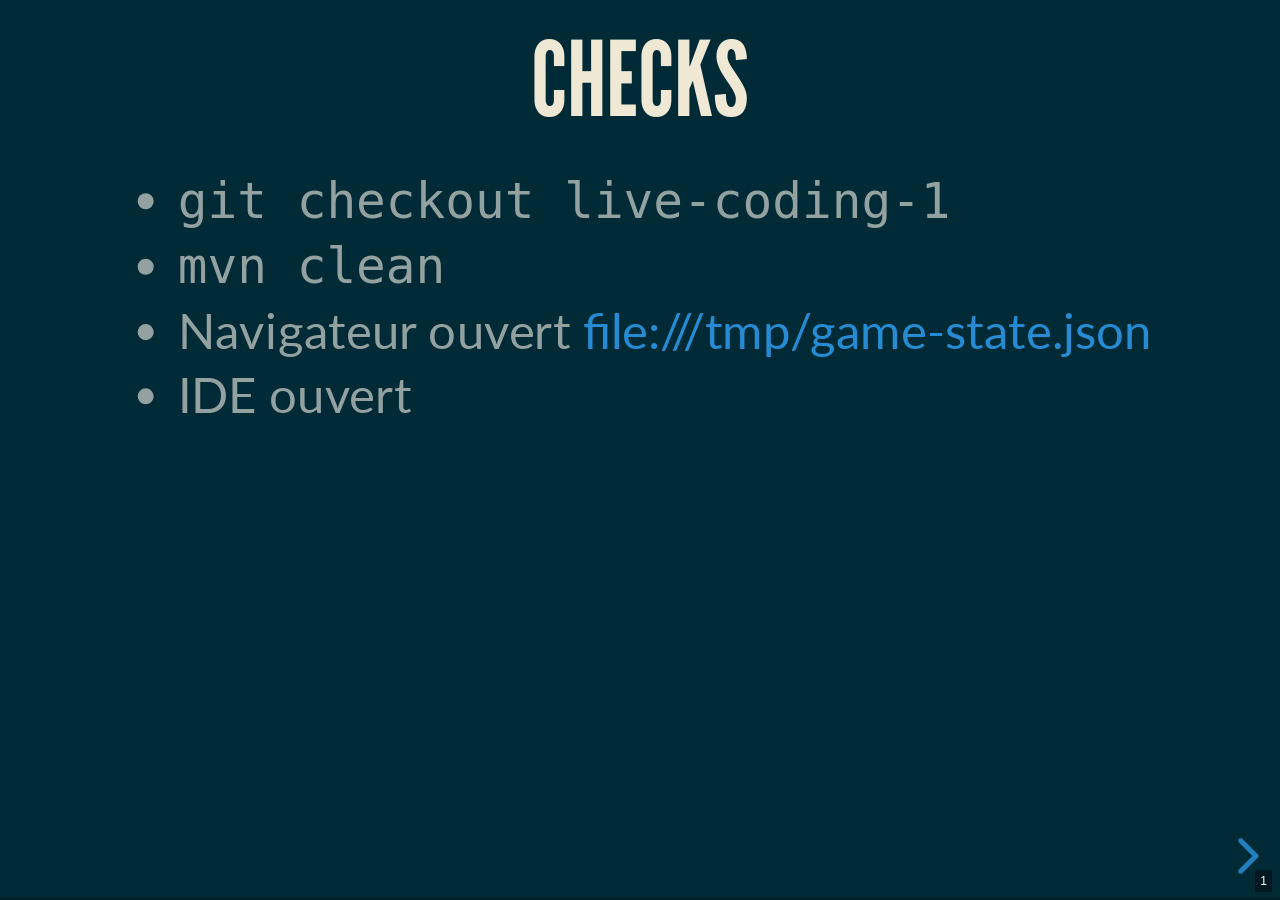
<file: index.html>
<!doctype html>
<html lang="en">

	<head>
		<meta charset="utf-8">

		<title>Event sourcing / CQRS : live coding</title>

		<meta name="description" content="Support aux speakers pour la présentation">

		<meta name="apple-mobile-web-app-capable" content="yes">
		<meta name="apple-mobile-web-app-status-bar-style" content="black-translucent">

		<meta name="viewport" content="width=device-width, initial-scale=1.0">

		<link rel="stylesheet" href="dist/reset.css">
		<link rel="stylesheet" href="dist/reveal.css">
		<link rel="stylesheet" href="dist/theme/moon.css" id="theme">
		<link rel="stylesheet" href="assets/live-coding.css">

		<style>
			.action > img {
				height: 60pt;
			}
		</style>

		<!-- Theme used for syntax highlighting of code -->
		<link rel="stylesheet" href="plugin/highlight/monokai.css">
	</head>

	<body>

		<div class="reveal">

			<!-- Any section element inside of this container is displayed as a slide -->
			<div class="slides">
				<section>
					<h2>Checks</h2>
					<ul>
						<li><code>git checkout live-coding-1</code></li>
						<li><code>mvn clean</code></li>
						<li>Navigateur ouvert <a href="file:///tmp/game-state.json">file:///tmp/game-state.json</a></li>
						<li>IDE ouvert</li>
					</ul>
				</section>
				<section data-background="assets/sebastian.jpg" data-background-repeat="no-repeat" data-background-size="48pt" data-background-position="top left">
					<h2>Bienvenue</h2>
					<ul>
						<li>Démarche : présentation des concepts event sourcing / CQRS par du code</li>
						<li>Attention : c'est un live coding</li>
					</ul>
				</section>
				<section data-background="assets/sebastian.jpg" data-background-repeat="no-repeat" data-background-size="48pt" data-background-position="top left">
					<h2>Présentation</h2>
					<ul>
						<li>Nom</li>
						<li>Job</li>
						<li>Société</li>
					</ul>
				</section>
				<section data-background="assets/eric.png" data-background-repeat="no-repeat" data-background-size="48pt" data-background-position="top left">
					<h2>Plan</h2>
					<h3>1. Event sourcing</h3>
					<ol>
						<li>Comment on va voir émerger <em>naturellement</em> les événements du système</li>
						<li>Comment on va découvrir les fonctionnalités utiles d'un <em>event store</em></li>
					</ol>
				</section>
				<section data-background="assets/eric.png" data-background-repeat="no-repeat" data-background-size="48pt" data-background-position="top left">
					<h2>Plan</h2>
					<h3>2. CQRS</h3>
					<ol>
						<li>Pourquoi découper son système en commandes et en queries</li>
						<li>Comment découper son système et commandes et en queries</li>
						<li>Pourquoi CQRS s'adapte extrèmement bien à l'event sourcing</li>
					</ol>
				</section>
				<section data-background="assets/eric.png" data-background-repeat="no-repeat" data-background-size="48pt" data-background-position="top left">
					<h2>Plan</h2>
					<h3>3. Stratégies de rejeu</h3>
					<ol>
						<li>Comment l'event sourcing vous permet de rejouer le passé</li>
						<li>Quels sont les intérêts de pouvoir rejouer les événements immuables du passé</li>
					</ol>
				</section>
				<section data-background="assets/sebastian.jpg" data-background-repeat="no-repeat" data-background-size="48pt" data-background-position="top left">
					<h2>Préambule</h2>
					<h3>Notre cas d'étude</h3>
					<ul>
						<li>Connaissez-vous les katas de refactoring ?</li>
						<li>Trivia : du code <em>dégeu</em> <span class="action">montrer <code>Game</code></span></li>
					</ul>
				</section>
				<section data-background="assets/sebastian.jpg" data-background-repeat="no-repeat" data-background-size="48pt" data-background-position="top left">
					<h2>Préambule</h2>
					<h3>Notre cas d'étude</h3>
					<ul>
						<li>Principe du jeu :
							<ol>
								<li>des joueurs</li>
								<li>des questions dans des catégories</li>
								<li>un plateau</li>
								<li>un dé</li>
								<li>un maître du jeu</li>
								<li>une prison</li>
							</ol>
						</li>
						<li>Cinématique <span class="action">montrer <code>GameRunner</code></span></li>
					</ul>
				</section>
				<section data-background="assets/sebastian.jpg" data-background-repeat="no-repeat" data-background-size="48pt" data-background-position="top left">
					<h2>Préambule</h2>
					<h3>Notre cas d'étude</h3>
					<p>On va commencer le kata ensemble en écrivant des tests</p>
					<p>C'est là normalement que vous vous demandez si vous vous ne vous êtes pas trompés de salle</p>
					<p>On vous confirme : c'est bien un live coding sur Event sourcing / CQRS</p>
					<p>Un peu de patience : vous allez comprendre</p>
				</section>
				<section data-background="assets/eric.png" data-background-repeat="no-repeat" data-background-size="48pt" data-background-position="top left">
					<h2>1 - ES - events</h2>
					<p class="action">Aller dans <code>GameTest</code></p>
					<p class="action">Tester la fonctionalité d'ajout d'un joueur : <code>should_add_one_player()</code></p>
				</section>
				<section data-background="assets/eric.png" data-background-repeat="no-repeat" data-background-size="48pt" data-background-position="top left">
					<h2>1 - ES - events</h2>
					<pre><code data-trim>
assertThat(result).isTrue()
assertThat(game.howManyPlayers()).isEqualTo(1)
					</code></pre>
					<p>Pas suffisant pour être sûr que le nom du joueur est bien pris en compte</p>
					<p class="action">Lancer le test</p>
				</section>
				<section data-background="assets/eric.png" data-background-repeat="no-repeat" data-background-size="48pt" data-background-position="top left">
					<h2>1 - ES - events</h2>
					<p>Oh regarde : il y a des sorties dans la console</p>
					<p>Ça serait pas des événements par hasard ?</p>
					<p class="action">Montrer l'image 1 <img src="images/1.png" alt="Game write logs"/></p>
					<pre><code data-trim>
assertThat(eventStore.events()).containsExactly(
    new PlayerWasAdded("eric"),
    new PlayersCount(1));
					</code></pre>
					<p class="action">Implémenter <code>PlayerWasAdded</code> et <code>PlayersCount</code> qui doivent implémenter <code>Events</code> et dans le package <code>event</code></p>
				</section>
				<section data-background="assets/eric.png" data-background-repeat="no-repeat" data-background-size="48pt" data-background-position="top left">
					<h2>1 - ES - events</h2>
					<p>Ajout de <code>@Rule EventStore</code></p>
					<p>Fonction <code>String -> Event</code> qui retourne :</p>
					<p><code>return new UnknownEvent(line);</code></p>
					<p class="fail">Ça fail</p>
				</section>
				<section data-background="assets/eric.png" data-background-repeat="no-repeat" data-background-size="48pt" data-background-position="top left">
					<h2>1 - ES - events</h2>
					<p>Implémenter la lambda</p>
                    <pre><code data-trim>
line -> {
    Matcher matcher;
    PlayerWasAdded[TAB]
    PlayersCount[TAB]
    return new UnknownEvent(line);
}
					</code></pre>
					<p class="success">Ça passe</p>
				</section>
				<section data-background="assets/eric.png" data-background-repeat="no-repeat" data-background-size="48pt" data-background-position="top left">
					<h2>1 - ES</h2>
					<p class="action">Montrer l'image 2 <img src="images/2.png" alt="GameTest uses event EventStore to assert Game behavior"/></p>
					<p><strong>Résumé</strong> : on a interprété les sorties de la console comme des événements expoitables dans un event store.</p>
					<p><strong>Transition</strong> : nous allons découvrir quelques fonctionnalités d'un event store à partir des tests.</p>
				</section>
				<section data-background="assets/sebastian.jpg" data-background-repeat="no-repeat" data-background-size="48pt" data-background-position="top left">
					<h2>1 - ES - start</h2>
					<p class="action">Dupliquer le test précédent en <code>should_add_two_players</code></p>
					<p class="action">Ajouter <code>game.add("Pierre-Jean")</code></p>
					<p class="action">Ajouter les assertions seulement sur</p>
					<ul>
						<li><code>seb</code></li>
						<li><em>count</em> à 2</li>
					</ul>
					<p class="fail">ça fail</p>
				</section>
				<section data-background="assets/sebastian.jpg" data-background-repeat="no-repeat" data-background-size="48pt" data-background-position="top left">
					<h2>1 - ES - start</h2>
					<p><code>EventStore</code> doit enregistrer les événements quand <strong>je</strong> le décide</p>
					<p class="action">Ajouter <code>eventStore.start()</code></p>
					<p class="success">Ça passe</p>
					<p class="action">Aller voir l'implem</p>
				</section>
				<section data-background="assets/eric.png" data-background-repeat="no-repeat" data-background-size="48pt" data-background-position="top left">
					<h2>1 - ES - filtre</h2>
					<p>On ne voudrait parfois ne s'intéresser qu'à un seul type d'event</p>
					<p class="action">Dupliquer le test précédent en <code>should_add_players_with_same_name</code></p>
					<p class="action">Ajouter deux fois <code>"Pierre-Jean"</code></p>
					<p class="action">Asserter seulement <code>PlayerWasAdded</code></p>
					<p>C'est plus lisible pour le test</p>
					<p class="fail">ça fail</p>
				</section>
				<section data-background="assets/eric.png" data-background-repeat="no-repeat" data-background-size="48pt" data-background-position="top left">
					<h2>1 - ES - filtre</h2>
					<p><code>eventStore.events(PlayerWasAdded.class)</code></p>
					<p class="success">Ça passe</p>
					<p>Aller voir l'implem</p>
				</section>
				<section data-background="assets/sebastian.jpg" data-background-repeat="no-repeat" data-background-size="48pt" data-background-position="top left">
					<h2>1 - ES - proc</h2>
					<p>Oh là là c'est embêtant toutes ces sorties dans la console</p>
					<p>Comment on clean un peu tout ça ?</p>
					<p>Ajouter <code>eventStore.debug()</code> au début du test</p>
					<p style="color: red">Ça compile pas</p>
				</section>
				<section data-background="assets/sebastian.jpg" data-background-repeat="no-repeat" data-background-size="48pt" data-background-position="top left">
					<h2>1 - ES - proc</h2>
					<p>Créer la méthode dans <code>EventStore</code></p>
					<p>Expliquer les processeurs</p>
					<p>Bouger l'initialisation des 2 processeurs existants dans <code>debug()</code></p>
					<pre><code>
preProcessors.add(line -> console.format("%20s -> ", line));
postProcessors.add(console::println);
					</code></pre>
					<p style="color: green">Ça compile et on ne voit que les logs qui nous intéressent</p>
				</section>
				<section data-background="assets/sebastian.jpg" data-background-repeat="no-repeat" data-background-size="48pt" data-background-position="top left">
					<h2>1 &rarr; 2</h2>
					<p>Il y a plein d'autres fonctionnalités dans un <code>EventStore</code></p>
					<p>On va s'arrêter là</p>
					<p><strong>Résumé</strong> : c'est quoi l'EventStore ?</p>
					<p>C'est la base de l'event sourcing</p>
					<p>Un système de persistance d'événements immuables et chronologiques</p>
				</section>
				<section data-background="assets/eric.png" data-background-repeat="no-repeat" data-background-size="48pt" data-background-position="top left">
					<h2>1 &rarr; 2</h2>
					<p>On vous avait promis CQRS</p>
					<p>Découvrons les concepts par du code</p>
					<p class="action"><code>git checkout live-coding-2</code></p>
					<p class="action"><code>IntelliJ : rebuild project</code></p>
				</section>
				<section data-background="assets/eric.png" data-background-repeat="no-repeat" data-background-size="48pt" data-background-position="top left">
					<h2>2 - CQRS - Segreg.</h2>
					<blockquote>&ldquo;Command Query Responsability Segregation&rdquo;</blockquote>
					<p>On va grave ségreger</p>
					<p>Créer les interfaces <code>Commands</code> et <code>Queries</code></p>
					<p><code>Game</code> les implémente</p>
					<p>Parcourir les méthodes (noms et implem)</p>
					<p>Choisir dans quelle interface ça matche</p>
				</section>
				<section data-background="assets/eric.png" data-background-repeat="no-repeat" data-background-size="48pt" data-background-position="top left">
					<h2>2 - CQRS - Segreg.</h2>
					<p>On doit arriver à ça</p>
					<pre><code>
Commands
 boolean add(String)
 void roll(int)
 boolean wasCorrectlyAnswered()
 boolean wrongAnswer()
Queries
 boolean isPlayable()
 int howManyPlayers()
					</code></pre>
					<p class="action">Montrer l'image 3 <img src="images/3.png" alt="Game as a CQRS implementation"/></p>
				</section>
				<section data-background="assets/sebastian.jpg" data-background-repeat="no-repeat" data-background-size="48pt" data-background-position="top left">
					<h2>2 - CQRS - Segreg.</h2>
					<h3>Commands</h3>
					<p>Transition: on a vu le découpage fonctionnel, voyons le découpage technique</p>
					<p class="action">Aller dans l'interface <code>Commands</code></p>
					<p>Sur les commandes, on peut juste remarquer qu'elles ne sont pas toutes <code>void</code></p>
					<p>Généralement on préfère faire du <em>fire and forget</em> et être asynchrone sur les commandes</p>
					<p>Prendre l'exemple de <code>add</code> qui retourne toujours <code>true</code> !</p>
				</section>
				<section data-background="assets/sebastian.jpg" data-background-repeat="no-repeat" data-background-size="48pt" data-background-position="top left">
					<h2>2 - CQRS - Segreg.</h2>
					<h3>Queries</h3>
					<p class="action">Aller dans l'interface <code>Queries</code></p>
					<p class="action">Montrer les usages de <code>isPlayable()</code></p>
					<p>Utilisé que dans les tests : c'est du code mort</p>
					<p class="action">Supprimer <code>isPlayable</code> et ses usages</p>
				</section>
				<section data-background="assets/sebastian.jpg" data-background-repeat="no-repeat" data-background-size="48pt" data-background-position="top left">
					<h2>2 - CQRS - Segreg.</h2>
					<h3>Queries</h3>
					<p class="action">Revenir sur l'interface <code>Queries</code></p>
					<p class="action">Montrer les usages de <code>howManyPlayers()</code></p>
					<p>C'est une méthode privée</p>
					<p class="action">Supprimer <code>howManyPlayers()</code></p>
				</section>
				<section data-background="assets/sebastian.jpg" data-background-repeat="no-repeat" data-background-size="48pt" data-background-position="top left">
					<h2>2 - CQRS - Segreg.</h2>
					<h3>Queries</h3>
					<p class="action">Revenir sur l'interface <code>Queries</code></p>
					<p>Il n'y a pas de <em>queries</em> dans <code>Game</code></p>
					<p>C'est une implémentation du circuit d'écriture du système</p>
					<p class="action">Montrer l'image 4 <img src="images/4.png" alt="Game doesn't implements any queries"/></p>
				</section>
				<section data-background="assets/eric.png" data-background-repeat="no-repeat" data-background-size="48pt" data-background-position="top left">
					<h2>2 - CQRS - Segreg.</h2>
					<h3>Queries</h3>
					<p>Nouveau scénario : notre jeu a du succès. Beaucoup de succès.</p>
					<p>Notre PO nous demande d'implémenter un service web qui permet de récupérer à tout moment l'état du jeu</p>
					<p>Nous allons développer un composant dédié : <code>GameState</code></p>
					<p class="action">Afficher <code>GameState</code></p>
				</section>
				<section data-background="assets/eric.png" data-background-repeat="no-repeat" data-background-size="48pt" data-background-position="top left">
					<h2>2 - CQRS - Segreg.</h2>
					<h3>Queries</h3>
					<p>Il faut réparer <code>GameState</code></p>
					<p class="action">Exécuter <code>GameStateTest</code></p>
					<p class="fail">Ça fail</p>
				</section>
				<section data-background="assets/eric.png" data-background-repeat="no-repeat" data-background-size="48pt" data-background-position="top left">
					<h2>2 - CQRS - Segreg.</h2>
					<h3>Queries</h3>
					<p class="action">Réparer <code>should_add_player</code></p>
					<p>Laisser <code>should_write_json_file</code> et <code>should_write_json_file_at_startup</code> pour la fin</p>
				</section>
				<section data-background="assets/sebastian.jpg" data-background-repeat="no-repeat" data-background-size="48pt" data-background-position="top left">
					<h2>2 - CQRS - Segreg.</h2>
					<h3>Queries</h3>
					<p>À chaque modification de l'état, nous allons écrire sur le disque</p>
					<p class="action">Montrer l'image 5 <img src="images/5.png" alt="GameState uses events to write file to disk"/></p>
				</section>
				<section data-background="assets/sebastian.jpg" data-background-repeat="no-repeat" data-background-size="48pt" data-background-position="top left">
					<h2>2 - CQRS - Segreg.</h2>
					<h3>Queries</h3>
					<p class="action">Créer la méthode <code>write()</code>, copier-coller le code de création de l'<code>ObjectMapper</code> et ajouter</p>
					<pre><code>
try {
    File file = Paths.get("/tmp", "game-state.json").toFile();
    mapper.writeValue(file, this);
} catch (IOException e) {
    throw new UncheckedIOException(e);
}
					</code></pre>
					<p class="action">Appeler <code>write()</code> dans le constructeur et à chaque événement qui modifie un état</p>
					<p class="success">Ça passe</p>
				</section>
				<section data-background="assets/eric.png" data-background-repeat="no-repeat" data-background-size="48pt" data-background-position="top left">
					<h2>2 - CQRS - Segreg.</h2>
					<h3>Démo</h3>
					<p class="action">Montrer la méthode <code>main()</code></p>
					<p class="action">Exécuter la méthode <code>main()</code></p>
					<p class="action">Dans un navigateur : <a href="file:///tmp/game-state.json">file:///tmp/game-state.json</a></p>
					<p class="action">Entrer <code>seb was added</code></p>
					<p class="action">Rafraîchir la page</p>
				</section>
				<section data-background="assets/sebastian.jpg" data-background-repeat="no-repeat" data-background-size="48pt" data-background-position="top left">
					<h2>2 &rarr; 3</h2>
					<p><em>Résumé</em> : on a vu concrètement comment séparer les responsabilités lecture/écriture</p>
					<p>On a vu que l'implémentation était simplifiée si on travaillait déjà en event sourcing</p>
					<p>Le problème principal que CQRS essaie de résoudre est bien la performance</p>
				</section>
				<section data-background="assets/eric.png" data-background-repeat="no-repeat" data-background-size="48pt" data-background-position="top left">
					<h2>2 &rarr; 3</h2>
					<p>Depuis le début, on ne fait qu'avancer dans les événements.</p>
					<p>Que se passe-t-il si un problème survient lors de l'envoi des messages ?</p>
					<p>Comment faire si on doit être tolérant à la panne, voire restaurer l'état du système 10 minutes/un jour avant ?</p>
					<p class="action"><code>git checkout live-coding-3</code></p>
				</section>
				<section data-background="assets/eric.png" data-background-repeat="no-repeat" data-background-size="48pt" data-background-position="top left">
					<h2>3 - Snapshots</h2>
					<p>Pour que ça vous parle un peu, on a fait intervenir un graphiste, un UX designer et une modéliste 3D</p>
					<p class="action">Lancer <code>TriviaClient</code></p>
					<p class="action">Taper <code>o</code> pour charger la liste des événements.</p>
					<p class="action">Scroller ou utiliser les flèches</p>
					<p>Ce qu'on aimerait c'est pouvoir revenir en arrière</p>
				</section>
				<section data-background="assets/eric.png" data-background-repeat="no-repeat" data-background-size="48pt" data-background-position="top left">
					<h2>3 - Snapshots</h2>
					<p class="action">Montrer l'image 6 <img src="images/6.png" alt="Big picture"/></p>
					<p>On a déjà une implémentation de snapshot</p>
					<p class="action">Aller dans <code>Snapshots</code></p>
					<p>On est en terrain connu :</p>
					<ul>
						<li>c'est (encore) une implémentation de <code>EventsListener</code></li>
					    <li>ça délègue à <code>GameState</code></li>
					</ul>
				</section>
				<section data-background="assets/eric.png" data-background-repeat="no-repeat" data-background-size="48pt" data-background-position="top left">
					<h2>3 - Snapshots</h2>
					<p class="action">Aller sur <code>SnapshotsTest</code></p>
					<p class="action">Lancer les tests</p>
					<p class="fail">Ça fail</p>
					<p>Le but ici est de définir une stratégie de snapshot : à l'état initial et tous les 10 événements</p>
				</section>
				<section data-background="assets/eric.png" data-background-repeat="no-repeat" data-background-size="48pt" data-background-position="top left">
					<h2>3 - Snapshots</h2>
					<p class="action">Appeler <code>snapshot()</code> dans le constructeur</p>
					<p>Générer un snapshot tous les 10 événements</p>
					<p>Dans <code>newEvent()</code>:<br><code>if (index % 10 == 0) snapshot();</code></p>
					<p class="success">Ça passe</p>
				</section>
				<section data-background="assets/eric.png" data-background-repeat="no-repeat" data-background-size="48pt" data-background-position="top left">
					<h2>3 - Snapshots</h2>
					<p>Démo</p>
					<p class="action">Lancer <code>TriviaClient</code></p>
				</section>
				<section data-background="assets/sebastian.jpg" data-background-repeat="no-repeat" data-background-size="48pt" data-background-position="top left">
					<h2>Conclusion</h2>
					<p>Event Sourcing c'est proche du métier : EventStorming, système auditable</p>
					<p>CQRS ça clarifie les choses, ça apporte de la perf</p>
					<p>Statégies de rejeu important pour la résilience</p>
				</section>
			</div>

		</div>

		<script src="dist/reveal.js"></script>
		<script src="plugin/highlight/highlight.js"></script>
		<script>

			// Also available as an ES module, see:
			// https://revealjs.com/initialization/
			Reveal.initialize({
				slideNumber: true,
				history: true,
				center: false,
				hash: true,

				transition: 'none',

				// Learn about plugins: https://revealjs.com/plugins/
				plugins: [ RevealHighlight ]
			});

		</script>

	</body>
</html>
</file>
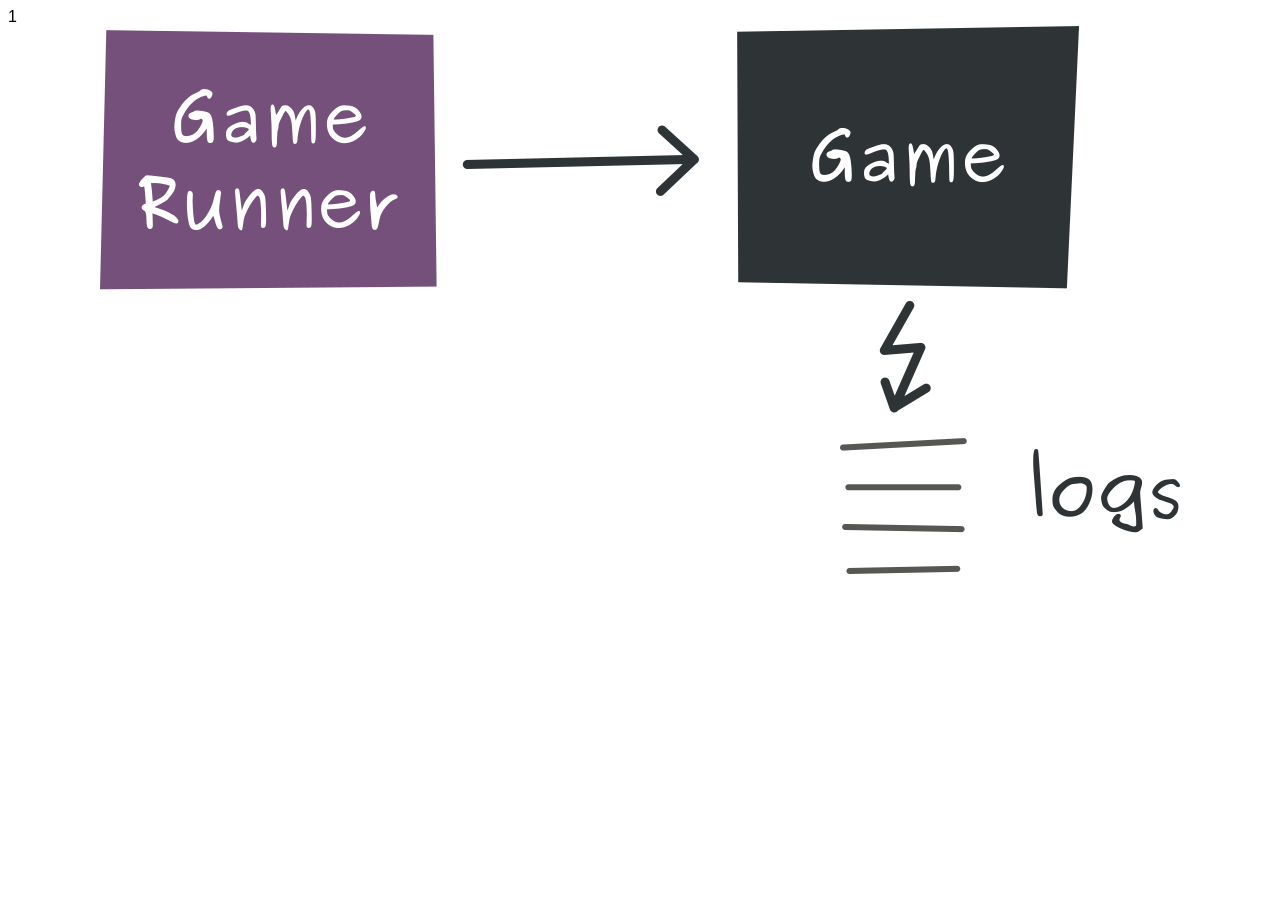
<file: images/images.html>
<!DOCTYPE html>
<html>
<head>
    <meta charset="UTF-8"/>
    <title></title>
    <style>
body {
    font-family: sans-serif;
}
a {
    color: grey;
    text-decoration: none;
}
    </style>
    <script>
    const LEFT = 37,
            RIGHT = 39,
            TITLES = [
                'Game write logs',
                'GameTest uses event EventStore to assert Game behavior',
                'Game as a CQRS implementation',
                'Game doesn\'t implements any queries',
                'GameState uses events to write file to disk',
                'Big picture'
            ];
    window.onload = function() {
        var index = 0;
        displayImage(1);
        document.onkeydown = keyDown;
        function keyDown(e) {
            if (e.keyCode === RIGHT) {
                index++;
                if (index > 5) {
                    index = 0;
                }
            } else if (e.keyCode === LEFT) {
                index--;
                if (index < 0) {
                    index = 5;
                }
            }
            displayImage(index + 1);
        }
        function displayImage(index) {
            document.getElementById('image').src = index + '.png';
            document.getElementById('index').innerHTML = index;
            document.title = TITLES[index - 1];
        }
    };
    </script>
</head>
<body>
<div id="index"></div>
<div style="text-align: center;"><img id="image" src=""></div>
</body>

</html>
</file>
<file: dist/reveal.css>
/*!
* reveal.js 4.4.0
* https://revealjs.com
* MIT licensed
*
* Copyright (C) 2011-2022 Hakim El Hattab, https://hakim.se
*/
.reveal .r-stretch,.reveal .stretch{max-width:none;max-height:none}.reveal pre.r-stretch code,.reveal pre.stretch code{height:100%;max-height:100%;box-sizing:border-box}.reveal .r-fit-text{display:inline-block;white-space:nowrap}.reveal .r-stack{display:grid}.reveal .r-stack>*{grid-area:1/1;margin:auto}.reveal .r-hstack,.reveal .r-vstack{display:flex}.reveal .r-hstack img,.reveal .r-hstack video,.reveal .r-vstack img,.reveal .r-vstack video{min-width:0;min-height:0;object-fit:contain}.reveal .r-vstack{flex-direction:column;align-items:center;justify-content:center}.reveal .r-hstack{flex-direction:row;align-items:center;justify-content:center}.reveal .items-stretch{align-items:stretch}.reveal .items-start{align-items:flex-start}.reveal .items-center{align-items:center}.reveal .items-end{align-items:flex-end}.reveal .justify-between{justify-content:space-between}.reveal .justify-around{justify-content:space-around}.reveal .justify-start{justify-content:flex-start}.reveal .justify-center{justify-content:center}.reveal .justify-end{justify-content:flex-end}html.reveal-full-page{width:100%;height:100%;height:100vh;height:calc(var(--vh,1vh) * 100);overflow:hidden}.reveal-viewport{height:100%;overflow:hidden;position:relative;line-height:1;margin:0;background-color:#fff;color:#000}.reveal-viewport:fullscreen{top:0!important;left:0!important;width:100%!important;height:100%!important;transform:none!important}.reveal .slides section .fragment{opacity:0;visibility:hidden;transition:all .2s ease;will-change:opacity}.reveal .slides section .fragment.visible{opacity:1;visibility:inherit}.reveal .slides section .fragment.disabled{transition:none}.reveal .slides section .fragment.grow{opacity:1;visibility:inherit}.reveal .slides section .fragment.grow.visible{transform:scale(1.3)}.reveal .slides section .fragment.shrink{opacity:1;visibility:inherit}.reveal .slides section .fragment.shrink.visible{transform:scale(.7)}.reveal .slides section .fragment.zoom-in{transform:scale(.1)}.reveal .slides section .fragment.zoom-in.visible{transform:none}.reveal .slides section .fragment.fade-out{opacity:1;visibility:inherit}.reveal .slides section .fragment.fade-out.visible{opacity:0;visibility:hidden}.reveal .slides section .fragment.semi-fade-out{opacity:1;visibility:inherit}.reveal .slides section .fragment.semi-fade-out.visible{opacity:.5;visibility:inherit}.reveal .slides section .fragment.strike{opacity:1;visibility:inherit}.reveal .slides section .fragment.strike.visible{text-decoration:line-through}.reveal .slides section .fragment.fade-up{transform:translate(0,40px)}.reveal .slides section .fragment.fade-up.visible{transform:translate(0,0)}.reveal .slides section .fragment.fade-down{transform:translate(0,-40px)}.reveal .slides section .fragment.fade-down.visible{transform:translate(0,0)}.reveal .slides section .fragment.fade-right{transform:translate(-40px,0)}.reveal .slides section .fragment.fade-right.visible{transform:translate(0,0)}.reveal .slides section .fragment.fade-left{transform:translate(40px,0)}.reveal .slides section .fragment.fade-left.visible{transform:translate(0,0)}.reveal .slides section .fragment.current-visible,.reveal .slides section .fragment.fade-in-then-out{opacity:0;visibility:hidden}.reveal .slides section .fragment.current-visible.current-fragment,.reveal .slides section .fragment.fade-in-then-out.current-fragment{opacity:1;visibility:inherit}.reveal .slides section .fragment.fade-in-then-semi-out{opacity:0;visibility:hidden}.reveal .slides section .fragment.fade-in-then-semi-out.visible{opacity:.5;visibility:inherit}.reveal .slides section .fragment.fade-in-then-semi-out.current-fragment{opacity:1;visibility:inherit}.reveal .slides section .fragment.highlight-blue,.reveal .slides section .fragment.highlight-current-blue,.reveal .slides section .fragment.highlight-current-green,.reveal .slides section .fragment.highlight-current-red,.reveal .slides section .fragment.highlight-green,.reveal .slides section .fragment.highlight-red{opacity:1;visibility:inherit}.reveal .slides section .fragment.highlight-red.visible{color:#ff2c2d}.reveal .slides section .fragment.highlight-green.visible{color:#17ff2e}.reveal .slides section .fragment.highlight-blue.visible{color:#1b91ff}.reveal .slides section .fragment.highlight-current-red.current-fragment{color:#ff2c2d}.reveal .slides section .fragment.highlight-current-green.current-fragment{color:#17ff2e}.reveal .slides section .fragment.highlight-current-blue.current-fragment{color:#1b91ff}.reveal:after{content:"";font-style:italic}.reveal iframe{z-index:1}.reveal a{position:relative}@keyframes bounce-right{0%,10%,25%,40%,50%{transform:translateX(0)}20%{transform:translateX(10px)}30%{transform:translateX(-5px)}}@keyframes bounce-left{0%,10%,25%,40%,50%{transform:translateX(0)}20%{transform:translateX(-10px)}30%{transform:translateX(5px)}}@keyframes bounce-down{0%,10%,25%,40%,50%{transform:translateY(0)}20%{transform:translateY(10px)}30%{transform:translateY(-5px)}}.reveal .controls{display:none;position:absolute;top:auto;bottom:12px;right:12px;left:auto;z-index:11;color:#000;pointer-events:none;font-size:10px}.reveal .controls button{position:absolute;padding:0;background-color:transparent;border:0;outline:0;cursor:pointer;color:currentColor;transform:scale(.9999);transition:color .2s ease,opacity .2s ease,transform .2s ease;z-index:2;pointer-events:auto;font-size:inherit;visibility:hidden;opacity:0;-webkit-appearance:none;-webkit-tap-highlight-color:transparent}.reveal .controls .controls-arrow:after,.reveal .controls .controls-arrow:before{content:"";position:absolute;top:0;left:0;width:2.6em;height:.5em;border-radius:.25em;background-color:currentColor;transition:all .15s ease,background-color .8s ease;transform-origin:.2em 50%;will-change:transform}.reveal .controls .controls-arrow{position:relative;width:3.6em;height:3.6em}.reveal .controls .controls-arrow:before{transform:translateX(.5em) translateY(1.55em) rotate(45deg)}.reveal .controls .controls-arrow:after{transform:translateX(.5em) translateY(1.55em) rotate(-45deg)}.reveal .controls .controls-arrow:hover:before{transform:translateX(.5em) translateY(1.55em) rotate(40deg)}.reveal .controls .controls-arrow:hover:after{transform:translateX(.5em) translateY(1.55em) rotate(-40deg)}.reveal .controls .controls-arrow:active:before{transform:translateX(.5em) translateY(1.55em) rotate(36deg)}.reveal .controls .controls-arrow:active:after{transform:translateX(.5em) translateY(1.55em) rotate(-36deg)}.reveal .controls .navigate-left{right:6.4em;bottom:3.2em;transform:translateX(-10px)}.reveal .controls .navigate-left.highlight{animation:bounce-left 2s 50 both ease-out}.reveal .controls .navigate-right{right:0;bottom:3.2em;transform:translateX(10px)}.reveal .controls .navigate-right .controls-arrow{transform:rotate(180deg)}.reveal .controls .navigate-right.highlight{animation:bounce-right 2s 50 both ease-out}.reveal .controls .navigate-up{right:3.2em;bottom:6.4em;transform:translateY(-10px)}.reveal .controls .navigate-up .controls-arrow{transform:rotate(90deg)}.reveal .controls .navigate-down{right:3.2em;bottom:-1.4em;padding-bottom:1.4em;transform:translateY(10px)}.reveal .controls .navigate-down .controls-arrow{transform:rotate(-90deg)}.reveal .controls .navigate-down.highlight{animation:bounce-down 2s 50 both ease-out}.reveal .controls[data-controls-back-arrows=faded] .navigate-up.enabled{opacity:.3}.reveal .controls[data-controls-back-arrows=faded] .navigate-up.enabled:hover{opacity:1}.reveal .controls[data-controls-back-arrows=hidden] .navigate-up.enabled{opacity:0;visibility:hidden}.reveal .controls .enabled{visibility:visible;opacity:.9;cursor:pointer;transform:none}.reveal .controls .enabled.fragmented{opacity:.5}.reveal .controls .enabled.fragmented:hover,.reveal .controls .enabled:hover{opacity:1}.reveal:not(.rtl) .controls[data-controls-back-arrows=faded] .navigate-left.enabled{opacity:.3}.reveal:not(.rtl) .controls[data-controls-back-arrows=faded] .navigate-left.enabled:hover{opacity:1}.reveal:not(.rtl) .controls[data-controls-back-arrows=hidden] .navigate-left.enabled{opacity:0;visibility:hidden}.reveal.rtl .controls[data-controls-back-arrows=faded] .navigate-right.enabled{opacity:.3}.reveal.rtl .controls[data-controls-back-arrows=faded] .navigate-right.enabled:hover{opacity:1}.reveal.rtl .controls[data-controls-back-arrows=hidden] .navigate-right.enabled{opacity:0;visibility:hidden}.reveal[data-navigation-mode=linear].has-horizontal-slides .navigate-down,.reveal[data-navigation-mode=linear].has-horizontal-slides .navigate-up{display:none}.reveal:not(.has-vertical-slides) .controls .navigate-left,.reveal[data-navigation-mode=linear].has-horizontal-slides .navigate-left{bottom:1.4em;right:5.5em}.reveal:not(.has-vertical-slides) .controls .navigate-right,.reveal[data-navigation-mode=linear].has-horizontal-slides .navigate-right{bottom:1.4em;right:.5em}.reveal:not(.has-horizontal-slides) .controls .navigate-up{right:1.4em;bottom:5em}.reveal:not(.has-horizontal-slides) .controls .navigate-down{right:1.4em;bottom:.5em}.reveal.has-dark-background .controls{color:#fff}.reveal.has-light-background .controls{color:#000}.reveal.no-hover .controls .controls-arrow:active:before,.reveal.no-hover .controls .controls-arrow:hover:before{transform:translateX(.5em) translateY(1.55em) rotate(45deg)}.reveal.no-hover .controls .controls-arrow:active:after,.reveal.no-hover .controls .controls-arrow:hover:after{transform:translateX(.5em) translateY(1.55em) rotate(-45deg)}@media screen and (min-width:500px){.reveal .controls[data-controls-layout=edges]{top:0;right:0;bottom:0;left:0}.reveal .controls[data-controls-layout=edges] .navigate-down,.reveal .controls[data-controls-layout=edges] .navigate-left,.reveal .controls[data-controls-layout=edges] .navigate-right,.reveal .controls[data-controls-layout=edges] .navigate-up{bottom:auto;right:auto}.reveal .controls[data-controls-layout=edges] .navigate-left{top:50%;left:.8em;margin-top:-1.8em}.reveal .controls[data-controls-layout=edges] .navigate-right{top:50%;right:.8em;margin-top:-1.8em}.reveal .controls[data-controls-layout=edges] .navigate-up{top:.8em;left:50%;margin-left:-1.8em}.reveal .controls[data-controls-layout=edges] .navigate-down{bottom:-.3em;left:50%;margin-left:-1.8em}}.reveal .progress{position:absolute;display:none;height:3px;width:100%;bottom:0;left:0;z-index:10;background-color:rgba(0,0,0,.2);color:#fff}.reveal .progress:after{content:"";display:block;position:absolute;height:10px;width:100%;top:-10px}.reveal .progress span{display:block;height:100%;width:100%;background-color:currentColor;transition:transform .8s cubic-bezier(.26,.86,.44,.985);transform-origin:0 0;transform:scaleX(0)}.reveal .slide-number{position:absolute;display:block;right:8px;bottom:8px;z-index:31;font-family:Helvetica,sans-serif;font-size:12px;line-height:1;color:#fff;background-color:rgba(0,0,0,.4);padding:5px}.reveal .slide-number a{color:currentColor}.reveal .slide-number-delimiter{margin:0 3px}.reveal{position:relative;width:100%;height:100%;overflow:hidden;touch-action:pinch-zoom}.reveal.embedded{touch-action:pan-y}.reveal .slides{position:absolute;width:100%;height:100%;top:0;right:0;bottom:0;left:0;margin:auto;pointer-events:none;overflow:visible;z-index:1;text-align:center;perspective:600px;perspective-origin:50% 40%}.reveal .slides>section{perspective:600px}.reveal .slides>section,.reveal .slides>section>section{display:none;position:absolute;width:100%;pointer-events:auto;z-index:10;transform-style:flat;transition:transform-origin .8s cubic-bezier(.26,.86,.44,.985),transform .8s cubic-bezier(.26,.86,.44,.985),visibility .8s cubic-bezier(.26,.86,.44,.985),opacity .8s cubic-bezier(.26,.86,.44,.985)}.reveal[data-transition-speed=fast] .slides section{transition-duration:.4s}.reveal[data-transition-speed=slow] .slides section{transition-duration:1.2s}.reveal .slides section[data-transition-speed=fast]{transition-duration:.4s}.reveal .slides section[data-transition-speed=slow]{transition-duration:1.2s}.reveal .slides>section.stack{padding-top:0;padding-bottom:0;pointer-events:none;height:100%}.reveal .slides>section.present,.reveal .slides>section>section.present{display:block;z-index:11;opacity:1}.reveal .slides>section:empty,.reveal .slides>section>section:empty,.reveal .slides>section>section[data-background-interactive],.reveal .slides>section[data-background-interactive]{pointer-events:none}.reveal.center,.reveal.center .slides,.reveal.center .slides section{min-height:0!important}.reveal .slides>section:not(.present),.reveal .slides>section>section:not(.present){pointer-events:none}.reveal.overview .slides>section,.reveal.overview .slides>section>section{pointer-events:auto}.reveal .slides>section.future,.reveal .slides>section.future>section,.reveal .slides>section.past,.reveal .slides>section.past>section,.reveal .slides>section>section.future,.reveal .slides>section>section.past{opacity:0}.reveal .slides>section[data-transition=slide].past,.reveal .slides>section[data-transition~=slide-out].past,.reveal.slide .slides>section:not([data-transition]).past{transform:translate(-150%,0)}.reveal .slides>section[data-transition=slide].future,.reveal .slides>section[data-transition~=slide-in].future,.reveal.slide .slides>section:not([data-transition]).future{transform:translate(150%,0)}.reveal .slides>section>section[data-transition=slide].past,.reveal .slides>section>section[data-transition~=slide-out].past,.reveal.slide .slides>section>section:not([data-transition]).past{transform:translate(0,-150%)}.reveal .slides>section>section[data-transition=slide].future,.reveal .slides>section>section[data-transition~=slide-in].future,.reveal.slide .slides>section>section:not([data-transition]).future{transform:translate(0,150%)}.reveal .slides>section[data-transition=linear].past,.reveal .slides>section[data-transition~=linear-out].past,.reveal.linear .slides>section:not([data-transition]).past{transform:translate(-150%,0)}.reveal .slides>section[data-transition=linear].future,.reveal .slides>section[data-transition~=linear-in].future,.reveal.linear .slides>section:not([data-transition]).future{transform:translate(150%,0)}.reveal .slides>section>section[data-transition=linear].past,.reveal .slides>section>section[data-transition~=linear-out].past,.reveal.linear .slides>section>section:not([data-transition]).past{transform:translate(0,-150%)}.reveal .slides>section>section[data-transition=linear].future,.reveal .slides>section>section[data-transition~=linear-in].future,.reveal.linear .slides>section>section:not([data-transition]).future{transform:translate(0,150%)}.reveal .slides section[data-transition=default].stack,.reveal.default .slides section.stack{transform-style:preserve-3d}.reveal .slides>section[data-transition=default].past,.reveal .slides>section[data-transition~=default-out].past,.reveal.default .slides>section:not([data-transition]).past{transform:translate3d(-100%,0,0) rotateY(-90deg) translate3d(-100%,0,0)}.reveal .slides>section[data-transition=default].future,.reveal .slides>section[data-transition~=default-in].future,.reveal.default .slides>section:not([data-transition]).future{transform:translate3d(100%,0,0) rotateY(90deg) translate3d(100%,0,0)}.reveal .slides>section>section[data-transition=default].past,.reveal .slides>section>section[data-transition~=default-out].past,.reveal.default .slides>section>section:not([data-transition]).past{transform:translate3d(0,-300px,0) rotateX(70deg) translate3d(0,-300px,0)}.reveal .slides>section>section[data-transition=default].future,.reveal .slides>section>section[data-transition~=default-in].future,.reveal.default .slides>section>section:not([data-transition]).future{transform:translate3d(0,300px,0) rotateX(-70deg) translate3d(0,300px,0)}.reveal .slides section[data-transition=convex].stack,.reveal.convex .slides section.stack{transform-style:preserve-3d}.reveal .slides>section[data-transition=convex].past,.reveal .slides>section[data-transition~=convex-out].past,.reveal.convex .slides>section:not([data-transition]).past{transform:translate3d(-100%,0,0) rotateY(-90deg) translate3d(-100%,0,0)}.reveal .slides>section[data-transition=convex].future,.reveal .slides>section[data-transition~=convex-in].future,.reveal.convex .slides>section:not([data-transition]).future{transform:translate3d(100%,0,0) rotateY(90deg) translate3d(100%,0,0)}.reveal .slides>section>section[data-transition=convex].past,.reveal .slides>section>section[data-transition~=convex-out].past,.reveal.convex .slides>section>section:not([data-transition]).past{transform:translate3d(0,-300px,0) rotateX(70deg) translate3d(0,-300px,0)}.reveal .slides>section>section[data-transition=convex].future,.reveal .slides>section>section[data-transition~=convex-in].future,.reveal.convex .slides>section>section:not([data-transition]).future{transform:translate3d(0,300px,0) rotateX(-70deg) translate3d(0,300px,0)}.reveal .slides section[data-transition=concave].stack,.reveal.concave .slides section.stack{transform-style:preserve-3d}.reveal .slides>section[data-transition=concave].past,.reveal .slides>section[data-transition~=concave-out].past,.reveal.concave .slides>section:not([data-transition]).past{transform:translate3d(-100%,0,0) rotateY(90deg) translate3d(-100%,0,0)}.reveal .slides>section[data-transition=concave].future,.reveal .slides>section[data-transition~=concave-in].future,.reveal.concave .slides>section:not([data-transition]).future{transform:translate3d(100%,0,0) rotateY(-90deg) translate3d(100%,0,0)}.reveal .slides>section>section[data-transition=concave].past,.reveal .slides>section>section[data-transition~=concave-out].past,.reveal.concave .slides>section>section:not([data-transition]).past{transform:translate3d(0,-80%,0) rotateX(-70deg) translate3d(0,-80%,0)}.reveal .slides>section>section[data-transition=concave].future,.reveal .slides>section>section[data-transition~=concave-in].future,.reveal.concave .slides>section>section:not([data-transition]).future{transform:translate3d(0,80%,0) rotateX(70deg) translate3d(0,80%,0)}.reveal .slides section[data-transition=zoom],.reveal.zoom .slides section:not([data-transition]){transition-timing-function:ease}.reveal .slides>section[data-transition=zoom].past,.reveal .slides>section[data-transition~=zoom-out].past,.reveal.zoom .slides>section:not([data-transition]).past{visibility:hidden;transform:scale(16)}.reveal .slides>section[data-transition=zoom].future,.reveal .slides>section[data-transition~=zoom-in].future,.reveal.zoom .slides>section:not([data-transition]).future{visibility:hidden;transform:scale(.2)}.reveal .slides>section>section[data-transition=zoom].past,.reveal .slides>section>section[data-transition~=zoom-out].past,.reveal.zoom .slides>section>section:not([data-transition]).past{transform:scale(16)}.reveal .slides>section>section[data-transition=zoom].future,.reveal .slides>section>section[data-transition~=zoom-in].future,.reveal.zoom .slides>section>section:not([data-transition]).future{transform:scale(.2)}.reveal.cube .slides{perspective:1300px}.reveal.cube .slides section{padding:30px;min-height:700px;backface-visibility:hidden;box-sizing:border-box;transform-style:preserve-3d}.reveal.center.cube .slides section{min-height:0}.reveal.cube .slides section:not(.stack):before{content:"";position:absolute;display:block;width:100%;height:100%;left:0;top:0;background:rgba(0,0,0,.1);border-radius:4px;transform:translateZ(-20px)}.reveal.cube .slides section:not(.stack):after{content:"";position:absolute;display:block;width:90%;height:30px;left:5%;bottom:0;background:0 0;z-index:1;border-radius:4px;box-shadow:0 95px 25px rgba(0,0,0,.2);transform:translateZ(-90px) rotateX(65deg)}.reveal.cube .slides>section.stack{padding:0;background:0 0}.reveal.cube .slides>section.past{transform-origin:100% 0;transform:translate3d(-100%,0,0) rotateY(-90deg)}.reveal.cube .slides>section.future{transform-origin:0 0;transform:translate3d(100%,0,0) rotateY(90deg)}.reveal.cube .slides>section>section.past{transform-origin:0 100%;transform:translate3d(0,-100%,0) rotateX(90deg)}.reveal.cube .slides>section>section.future{transform-origin:0 0;transform:translate3d(0,100%,0) rotateX(-90deg)}.reveal.page .slides{perspective-origin:0 50%;perspective:3000px}.reveal.page .slides section{padding:30px;min-height:700px;box-sizing:border-box;transform-style:preserve-3d}.reveal.page .slides section.past{z-index:12}.reveal.page .slides section:not(.stack):before{content:"";position:absolute;display:block;width:100%;height:100%;left:0;top:0;background:rgba(0,0,0,.1);transform:translateZ(-20px)}.reveal.page .slides section:not(.stack):after{content:"";position:absolute;display:block;width:90%;height:30px;left:5%;bottom:0;background:0 0;z-index:1;border-radius:4px;box-shadow:0 95px 25px rgba(0,0,0,.2);-webkit-transform:translateZ(-90px) rotateX(65deg)}.reveal.page .slides>section.stack{padding:0;background:0 0}.reveal.page .slides>section.past{transform-origin:0 0;transform:translate3d(-40%,0,0) rotateY(-80deg)}.reveal.page .slides>section.future{transform-origin:100% 0;transform:translate3d(0,0,0)}.reveal.page .slides>section>section.past{transform-origin:0 0;transform:translate3d(0,-40%,0) rotateX(80deg)}.reveal.page .slides>section>section.future{transform-origin:0 100%;transform:translate3d(0,0,0)}.reveal .slides section[data-transition=fade],.reveal.fade .slides section:not([data-transition]),.reveal.fade .slides>section>section:not([data-transition]){transform:none;transition:opacity .5s}.reveal.fade.overview .slides section,.reveal.fade.overview .slides>section>section{transition:none}.reveal .slides section[data-transition=none],.reveal.none .slides section:not([data-transition]){transform:none;transition:none}.reveal .pause-overlay{position:absolute;top:0;left:0;width:100%;height:100%;background:#000;visibility:hidden;opacity:0;z-index:100;transition:all 1s ease}.reveal .pause-overlay .resume-button{position:absolute;bottom:20px;right:20px;color:#ccc;border-radius:2px;padding:6px 14px;border:2px solid #ccc;font-size:16px;background:0 0;cursor:pointer}.reveal .pause-overlay .resume-button:hover{color:#fff;border-color:#fff}.reveal.paused .pause-overlay{visibility:visible;opacity:1}.reveal .no-transition,.reveal .no-transition *,.reveal .slides.disable-slide-transitions section{transition:none!important}.reveal .slides.disable-slide-transitions section{transform:none!important}.reveal .backgrounds{position:absolute;width:100%;height:100%;top:0;left:0;perspective:600px}.reveal .slide-background{display:none;position:absolute;width:100%;height:100%;opacity:0;visibility:hidden;overflow:hidden;background-color:rgba(0,0,0,0);transition:all .8s cubic-bezier(.26,.86,.44,.985)}.reveal .slide-background-content{position:absolute;width:100%;height:100%;background-position:50% 50%;background-repeat:no-repeat;background-size:cover}.reveal .slide-background.stack{display:block}.reveal .slide-background.present{opacity:1;visibility:visible;z-index:2}.print-pdf .reveal .slide-background{opacity:1!important;visibility:visible!important}.reveal .slide-background video{position:absolute;width:100%;height:100%;max-width:none;max-height:none;top:0;left:0;object-fit:cover}.reveal .slide-background[data-background-size=contain] video{object-fit:contain}.reveal>.backgrounds .slide-background[data-background-transition=none],.reveal[data-background-transition=none]>.backgrounds .slide-background:not([data-background-transition]){transition:none}.reveal>.backgrounds .slide-background[data-background-transition=slide],.reveal[data-background-transition=slide]>.backgrounds .slide-background:not([data-background-transition]){opacity:1}.reveal>.backgrounds .slide-background.past[data-background-transition=slide],.reveal[data-background-transition=slide]>.backgrounds .slide-background.past:not([data-background-transition]){transform:translate(-100%,0)}.reveal>.backgrounds .slide-background.future[data-background-transition=slide],.reveal[data-background-transition=slide]>.backgrounds .slide-background.future:not([data-background-transition]){transform:translate(100%,0)}.reveal>.backgrounds .slide-background>.slide-background.past[data-background-transition=slide],.reveal[data-background-transition=slide]>.backgrounds .slide-background>.slide-background.past:not([data-background-transition]){transform:translate(0,-100%)}.reveal>.backgrounds .slide-background>.slide-background.future[data-background-transition=slide],.reveal[data-background-transition=slide]>.backgrounds .slide-background>.slide-background.future:not([data-background-transition]){transform:translate(0,100%)}.reveal>.backgrounds .slide-background.past[data-background-transition=convex],.reveal[data-background-transition=convex]>.backgrounds .slide-background.past:not([data-background-transition]){opacity:0;transform:translate3d(-100%,0,0) rotateY(-90deg) translate3d(-100%,0,0)}.reveal>.backgrounds .slide-background.future[data-background-transition=convex],.reveal[data-background-transition=convex]>.backgrounds .slide-background.future:not([data-background-transition]){opacity:0;transform:translate3d(100%,0,0) rotateY(90deg) translate3d(100%,0,0)}.reveal>.backgrounds .slide-background>.slide-background.past[data-background-transition=convex],.reveal[data-background-transition=convex]>.backgrounds .slide-background>.slide-background.past:not([data-background-transition]){opacity:0;transform:translate3d(0,-100%,0) rotateX(90deg) translate3d(0,-100%,0)}.reveal>.backgrounds .slide-background>.slide-background.future[data-background-transition=convex],.reveal[data-background-transition=convex]>.backgrounds .slide-background>.slide-background.future:not([data-background-transition]){opacity:0;transform:translate3d(0,100%,0) rotateX(-90deg) translate3d(0,100%,0)}.reveal>.backgrounds .slide-background.past[data-background-transition=concave],.reveal[data-background-transition=concave]>.backgrounds .slide-background.past:not([data-background-transition]){opacity:0;transform:translate3d(-100%,0,0) rotateY(90deg) translate3d(-100%,0,0)}.reveal>.backgrounds .slide-background.future[data-background-transition=concave],.reveal[data-background-transition=concave]>.backgrounds .slide-background.future:not([data-background-transition]){opacity:0;transform:translate3d(100%,0,0) rotateY(-90deg) translate3d(100%,0,0)}.reveal>.backgrounds .slide-background>.slide-background.past[data-background-transition=concave],.reveal[data-background-transition=concave]>.backgrounds .slide-background>.slide-background.past:not([data-background-transition]){opacity:0;transform:translate3d(0,-100%,0) rotateX(-90deg) translate3d(0,-100%,0)}.reveal>.backgrounds .slide-background>.slide-background.future[data-background-transition=concave],.reveal[data-background-transition=concave]>.backgrounds .slide-background>.slide-background.future:not([data-background-transition]){opacity:0;transform:translate3d(0,100%,0) rotateX(90deg) translate3d(0,100%,0)}.reveal>.backgrounds .slide-background[data-background-transition=zoom],.reveal[data-background-transition=zoom]>.backgrounds .slide-background:not([data-background-transition]){transition-timing-function:ease}.reveal>.backgrounds .slide-background.past[data-background-transition=zoom],.reveal[data-background-transition=zoom]>.backgrounds .slide-background.past:not([data-background-transition]){opacity:0;visibility:hidden;transform:scale(16)}.reveal>.backgrounds .slide-background.future[data-background-transition=zoom],.reveal[data-background-transition=zoom]>.backgrounds .slide-background.future:not([data-background-transition]){opacity:0;visibility:hidden;transform:scale(.2)}.reveal>.backgrounds .slide-background>.slide-background.past[data-background-transition=zoom],.reveal[data-background-transition=zoom]>.backgrounds .slide-background>.slide-background.past:not([data-background-transition]){opacity:0;visibility:hidden;transform:scale(16)}.reveal>.backgrounds .slide-background>.slide-background.future[data-background-transition=zoom],.reveal[data-background-transition=zoom]>.backgrounds .slide-background>.slide-background.future:not([data-background-transition]){opacity:0;visibility:hidden;transform:scale(.2)}.reveal[data-transition-speed=fast]>.backgrounds .slide-background{transition-duration:.4s}.reveal[data-transition-speed=slow]>.backgrounds .slide-background{transition-duration:1.2s}.reveal [data-auto-animate-target^=unmatched]{will-change:opacity}.reveal section[data-auto-animate]:not(.stack):not([data-auto-animate=running]) [data-auto-animate-target^=unmatched]{opacity:0}.reveal.overview{perspective-origin:50% 50%;perspective:700px}.reveal.overview .slides{-moz-transform-style:preserve-3d}.reveal.overview .slides section{height:100%;top:0!important;opacity:1!important;overflow:hidden;visibility:visible!important;cursor:pointer;box-sizing:border-box}.reveal.overview .slides section.present,.reveal.overview .slides section:hover{outline:10px solid rgba(150,150,150,.4);outline-offset:10px}.reveal.overview .slides section .fragment{opacity:1;transition:none}.reveal.overview .slides section:after,.reveal.overview .slides section:before{display:none!important}.reveal.overview .slides>section.stack{padding:0;top:0!important;background:0 0;outline:0;overflow:visible}.reveal.overview .backgrounds{perspective:inherit;-moz-transform-style:preserve-3d}.reveal.overview .backgrounds .slide-background{opacity:1;visibility:visible;outline:10px solid rgba(150,150,150,.1);outline-offset:10px}.reveal.overview .backgrounds .slide-background.stack{overflow:visible}.reveal.overview .slides section,.reveal.overview-deactivating .slides section{transition:none}.reveal.overview .backgrounds .slide-background,.reveal.overview-deactivating .backgrounds .slide-background{transition:none}.reveal.rtl .slides,.reveal.rtl .slides h1,.reveal.rtl .slides h2,.reveal.rtl .slides h3,.reveal.rtl .slides h4,.reveal.rtl .slides h5,.reveal.rtl .slides h6{direction:rtl;font-family:sans-serif}.reveal.rtl code,.reveal.rtl pre{direction:ltr}.reveal.rtl ol,.reveal.rtl ul{text-align:right}.reveal.rtl .progress span{transform-origin:100% 0}.reveal.has-parallax-background .backgrounds{transition:all .8s ease}.reveal.has-parallax-background[data-transition-speed=fast] .backgrounds{transition-duration:.4s}.reveal.has-parallax-background[data-transition-speed=slow] .backgrounds{transition-duration:1.2s}.reveal>.overlay{position:absolute;top:0;left:0;width:100%;height:100%;z-index:1000;background:rgba(0,0,0,.9);transition:all .3s ease}.reveal>.overlay .spinner{position:absolute;display:block;top:50%;left:50%;width:32px;height:32px;margin:-16px 0 0 -16px;z-index:10;background-image:url([data-uri]%2F%2F%2F6%2Bvr8nJybW1tcDAwOjo6Nvb26ioqKOjo7Ozs%2FLy8vz8%2FAAAAAAAAAAAACH%2FC05FVFNDQVBFMi4wAwEAAAAh%2FhpDcmVhdGVkIHdpdGggYWpheGxvYWQuaW5mbwAh%[base64]%2FV%2FnmOM82XiHRLYKhKP1oZmADdEAAAh%2BQQJCgAAACwAAAAAIAAgAAAE6hDISWlZpOrNp1lGNRSdRpDUolIGw5RUYhhHukqFu8DsrEyqnWThGvAmhVlteBvojpTDDBUEIFwMFBRAmBkSgOrBFZogCASwBDEY%2FCZSg7GSE0gSCjQBMVG023xWBhklAnoEdhQEfyNqMIcKjhRsjEdnezB%2BA4k8gTwJhFuiW4dokXiloUepBAp5qaKpp6%2BHo7aWW54wl7obvEe0kRuoplCGepwSx2jJvqHEmGt6whJpGpfJCHmOoNHKaHx61WiSR92E4lbFoq%2BB6QDtuetcaBPnW6%2BO7wDHpIiK9SaVK5GgV543tzjgGcghAgAh%[base64]%2B%2BG%2Bw48edZPK%2BM6hLJpQg484enXIdQFSS1u6UhksENEQAAIfkECQoAAAAsAAAAACAAIAAABOcQyEmpGKLqzWcZRVUQnZYg1aBSh2GUVEIQ2aQOE%2BG%2BcD4ntpWkZQj1JIiZIogDFFyHI0UxQwFugMSOFIPJftfVAEoZLBbcLEFhlQiqGp1Vd140AUklUN3eCA51C1EWMzMCezCBBmkxVIVHBWd3HHl9JQOIJSdSnJ0TDKChCwUJjoWMPaGqDKannasMo6WnM562R5YluZRwur0wpgqZE7NKUm%2BFNRPIhjBJxKZteWuIBMN4zRMIVIhffcgojwCF117i4nlLnY5ztRLsnOk%2BaV%2BoJY7V7m76PdkS4trKcdg0Zc0tTcKkRAAAIfkECQoAAAAsAAAAACAAIAAABO4QyEkpKqjqzScpRaVkXZWQEximw1BSCUEIlDohrft6cpKCk5xid5MNJTaAIkekKGQkWyKHkvhKsR7ARmitkAYDYRIbUQRQjWBwJRzChi9CRlBcY1UN4g0%[base64]%[base64]%2BE71SRQeyqUToLA7VxF0JDyIQh%2FMVVPMt1ECZlfcjZJ9mIKoaTl1MRIl5o4CUKXOwmyrCInCKqcWtvadL2SYhyASyNDJ0uIiRMDjI0Fd30%2FiI2UA5GSS5UDj2l6NoqgOgN4gksEBgYFf0FDqKgHnyZ9OX8HrgYHdHpcHQULXAS2qKpENRg7eAMLC7kTBaixUYFkKAzWAAnLC7FLVxLWDBLKCwaKTULgEwbLA4hJtOkSBNqITT3xEgfLpBtzE%2FjiuL04RGEBgwWhShRgQExHBAAh%2BQQJCgAAACwAAAAAIAAgAAAE7xDISWlSqerNpyJKhWRdlSAVoVLCWk6JKlAqAavhO9UkUHsqlE6CwO1cRdCQ8iEIfzFVTzLdRAmZX3I2SfZiCqGk5dTESJeaOAlClzsJsqwiJwiqnFrb2nS9kmIcgEsjQydLiIlHehhpejaIjzh9eomSjZR%[base64]%2BE71SRQeyqUToLA7VxF0JDyIQh%[base64]%2BE71SRQeyqUToLA7VxF0JDyIQh%2FMVVPMt1ECZlfcjZJ9mIKoaTl1MRIl5o4CUKXOwmyrCInCKqcWtvadL2SYhyASyNDJ0uIiUd6GAULDJCRiXo1CpGXDJOUjY%2BYip9DhToJA4RBLwMLCwVDfRgbBAaqqoZ1XBMHswsHtxtFaH1iqaoGNgAIxRpbFAgfPQSqpbgGBqUD1wBXeCYp1AYZ19JJOYgH1KwA4UBvQwXUBxPqVD9L3sbp2BNk2xvvFPJd%2BMFCN6HAAIKgNggY0KtEBAAh%[base64]%2BvsYMDAzZQPC9VCNkDWUhGkuE5PxJNwiUK4UfLzOlD4WvzAHaoG9nxPi5d%2BjYUqfAhhykOFwJWiAAAIfkECQoAAAAsAAAAACAAIAAABPAQyElpUqnqzaciSoVkXVUMFaFSwlpOCcMYlErAavhOMnNLNo8KsZsMZItJEIDIFSkLGQoQTNhIsFehRww2CQLKF0tYGKYSg%2BygsZIuNqJksKgbfgIGepNo2cIUB3V1B3IvNiBYNQaDSTtfhhx0CwVPI0UJe0%2Bbm4g5VgcGoqOcnjmjqDSdnhgEoamcsZuXO1aWQy8KAwOAuTYYGwi7w5h%2BKr0SJ8MFihpNbx%2B4Erq7BYBuzsdiH1jCAzoSfl0rVirNbRXlBBlLX%2BBP0XJLAPGzTkAuAOqb0WT5AH7OcdCm5B8TgRwSRKIHQtaLCwg1RAAAOwAAAAAAAAAAAA%3D%3D);visibility:visible;opacity:.6;transition:all .3s ease}.reveal>.overlay header{position:absolute;left:0;top:0;width:100%;padding:5px;z-index:2;box-sizing:border-box}.reveal>.overlay header a{display:inline-block;width:40px;height:40px;line-height:36px;padding:0 10px;float:right;opacity:.6;box-sizing:border-box}.reveal>.overlay header a:hover{opacity:1}.reveal>.overlay header a .icon{display:inline-block;width:20px;height:20px;background-position:50% 50%;background-size:100%;background-repeat:no-repeat}.reveal>.overlay header a.close .icon{background-image:url([data-uri])}.reveal>.overlay header a.external .icon{background-image:url([data-uri])}.reveal>.overlay .viewport{position:absolute;display:flex;top:50px;right:0;bottom:0;left:0}.reveal>.overlay.overlay-preview .viewport iframe{width:100%;height:100%;max-width:100%;max-height:100%;border:0;opacity:0;visibility:hidden;transition:all .3s ease}.reveal>.overlay.overlay-preview.loaded .viewport iframe{opacity:1;visibility:visible}.reveal>.overlay.overlay-preview.loaded .viewport-inner{position:absolute;z-index:-1;left:0;top:45%;width:100%;text-align:center;letter-spacing:normal}.reveal>.overlay.overlay-preview .x-frame-error{opacity:0;transition:opacity .3s ease .3s}.reveal>.overlay.overlay-preview.loaded .x-frame-error{opacity:1}.reveal>.overlay.overlay-preview.loaded .spinner{opacity:0;visibility:hidden;transform:scale(.2)}.reveal>.overlay.overlay-help .viewport{overflow:auto;color:#fff}.reveal>.overlay.overlay-help .viewport .viewport-inner{width:600px;margin:auto;padding:20px 20px 80px 20px;text-align:center;letter-spacing:normal}.reveal>.overlay.overlay-help .viewport .viewport-inner .title{font-size:20px}.reveal>.overlay.overlay-help .viewport .viewport-inner table{border:1px solid #fff;border-collapse:collapse;font-size:16px}.reveal>.overlay.overlay-help .viewport .viewport-inner table td,.reveal>.overlay.overlay-help .viewport .viewport-inner table th{width:200px;padding:14px;border:1px solid #fff;vertical-align:middle}.reveal>.overlay.overlay-help .viewport .viewport-inner table th{padding-top:20px;padding-bottom:20px}.reveal .playback{position:absolute;left:15px;bottom:20px;z-index:30;cursor:pointer;transition:all .4s ease;-webkit-tap-highlight-color:transparent}.reveal.overview .playback{opacity:0;visibility:hidden}.reveal .hljs{min-height:100%}.reveal .hljs table{margin:initial}.reveal .hljs-ln-code,.reveal .hljs-ln-numbers{padding:0;border:0}.reveal .hljs-ln-numbers{opacity:.6;padding-right:.75em;text-align:right;vertical-align:top}.reveal .hljs.has-highlights tr:not(.highlight-line){opacity:.4}.reveal .hljs:not(:first-child).fragment{position:absolute;top:0;left:0;width:100%;box-sizing:border-box}.reveal pre[data-auto-animate-target]{overflow:hidden}.reveal pre[data-auto-animate-target] code{height:100%}.reveal .roll{display:inline-block;line-height:1.2;overflow:hidden;vertical-align:top;perspective:400px;perspective-origin:50% 50%}.reveal .roll:hover{background:0 0;text-shadow:none}.reveal .roll span{display:block;position:relative;padding:0 2px;pointer-events:none;transition:all .4s ease;transform-origin:50% 0;transform-style:preserve-3d;backface-visibility:hidden}.reveal .roll:hover span{background:rgba(0,0,0,.5);transform:translate3d(0,0,-45px) rotateX(90deg)}.reveal .roll span:after{content:attr(data-title);display:block;position:absolute;left:0;top:0;padding:0 2px;backface-visibility:hidden;transform-origin:50% 0;transform:translate3d(0,110%,0) rotateX(-90deg)}.reveal aside.notes{display:none}.reveal .speaker-notes{display:none;position:absolute;width:33.3333333333%;height:100%;top:0;left:100%;padding:14px 18px 14px 18px;z-index:1;font-size:18px;line-height:1.4;border:1px solid rgba(0,0,0,.05);color:#222;background-color:#f5f5f5;overflow:auto;box-sizing:border-box;text-align:left;font-family:Helvetica,sans-serif;-webkit-overflow-scrolling:touch}.reveal .speaker-notes .notes-placeholder{color:#ccc;font-style:italic}.reveal .speaker-notes:focus{outline:0}.reveal .speaker-notes:before{content:"Speaker notes";display:block;margin-bottom:10px;opacity:.5}.reveal.show-notes{max-width:75%;overflow:visible}.reveal.show-notes .speaker-notes{display:block}@media screen and (min-width:1600px){.reveal .speaker-notes{font-size:20px}}@media screen and (max-width:1024px){.reveal.show-notes{border-left:0;max-width:none;max-height:70%;max-height:70vh;overflow:visible}.reveal.show-notes .speaker-notes{top:100%;left:0;width:100%;height:30vh;border:0}}@media screen and (max-width:600px){.reveal.show-notes{max-height:60%;max-height:60vh}.reveal.show-notes .speaker-notes{top:100%;height:40vh}.reveal .speaker-notes{font-size:14px}}.zoomed .reveal *,.zoomed .reveal :after,.zoomed .reveal :before{backface-visibility:visible!important}.zoomed .reveal .controls,.zoomed .reveal .progress{opacity:0}.zoomed .reveal .roll span{background:0 0}.zoomed .reveal .roll span:after{visibility:hidden}html.print-pdf *{-webkit-print-color-adjust:exact}html.print-pdf{width:100%;height:100%;overflow:visible}html.print-pdf body{margin:0 auto!important;border:0;padding:0;float:none!important;overflow:visible}html.print-pdf .nestedarrow,html.print-pdf .reveal .controls,html.print-pdf .reveal .playback,html.print-pdf .reveal .progress,html.print-pdf .reveal.overview,html.print-pdf .state-background{display:none!important}html.print-pdf .reveal pre code{overflow:hidden!important;font-family:Courier,"Courier New",monospace!important}html.print-pdf .reveal{width:auto!important;height:auto!important;overflow:hidden!important}html.print-pdf .reveal .slides{position:static;width:100%!important;height:auto!important;zoom:1!important;pointer-events:initial;left:auto;top:auto;margin:0!important;padding:0!important;overflow:visible;display:block;perspective:none;perspective-origin:50% 50%}html.print-pdf .reveal .slides .pdf-page{position:relative;overflow:hidden;z-index:1;page-break-after:always}html.print-pdf .reveal .slides section{visibility:visible!important;display:block!important;position:absolute!important;margin:0!important;padding:0!important;box-sizing:border-box!important;min-height:1px;opacity:1!important;transform-style:flat!important;transform:none!important}html.print-pdf .reveal section.stack{position:relative!important;margin:0!important;padding:0!important;page-break-after:avoid!important;height:auto!important;min-height:auto!important}html.print-pdf .reveal img{box-shadow:none}html.print-pdf .reveal .backgrounds{display:none}html.print-pdf .reveal .slide-background{display:block!important;position:absolute;top:0;left:0;width:100%;height:100%;z-index:auto!important}html.print-pdf .reveal.show-notes{max-width:none;max-height:none}html.print-pdf .reveal .speaker-notes-pdf{display:block;width:100%;height:auto;max-height:none;top:auto;right:auto;bottom:auto;left:auto;z-index:100}html.print-pdf .reveal .speaker-notes-pdf[data-layout=separate-page]{position:relative;color:inherit;background-color:transparent;padding:20px;page-break-after:always;border:0}html.print-pdf .reveal .slide-number-pdf{display:block;position:absolute;font-size:14px}html.print-pdf .aria-status{display:none}@media print{html:not(.print-pdf){background:#fff;width:auto;height:auto;overflow:visible}html:not(.print-pdf) body{background:#fff;font-size:20pt;width:auto;height:auto;border:0;margin:0 5%;padding:0;overflow:visible;float:none!important}html:not(.print-pdf) .controls,html:not(.print-pdf) .fork-reveal,html:not(.print-pdf) .nestedarrow,html:not(.print-pdf) .reveal .backgrounds,html:not(.print-pdf) .reveal .progress,html:not(.print-pdf) .reveal .slide-number,html:not(.print-pdf) .share-reveal,html:not(.print-pdf) .state-background{display:none!important}html:not(.print-pdf) body,html:not(.print-pdf) li,html:not(.print-pdf) p,html:not(.print-pdf) td{font-size:20pt!important;color:#000}html:not(.print-pdf) h1,html:not(.print-pdf) h2,html:not(.print-pdf) h3,html:not(.print-pdf) h4,html:not(.print-pdf) h5,html:not(.print-pdf) h6{color:#000!important;height:auto;line-height:normal;text-align:left;letter-spacing:normal}html:not(.print-pdf) h1{font-size:28pt!important}html:not(.print-pdf) h2{font-size:24pt!important}html:not(.print-pdf) h3{font-size:22pt!important}html:not(.print-pdf) h4{font-size:22pt!important;font-variant:small-caps}html:not(.print-pdf) h5{font-size:21pt!important}html:not(.print-pdf) h6{font-size:20pt!important;font-style:italic}html:not(.print-pdf) a:link,html:not(.print-pdf) a:visited{color:#000!important;font-weight:700;text-decoration:underline}html:not(.print-pdf) div,html:not(.print-pdf) ol,html:not(.print-pdf) p,html:not(.print-pdf) ul{visibility:visible;position:static;width:auto;height:auto;display:block;overflow:visible;margin:0;text-align:left!important}html:not(.print-pdf) .reveal pre,html:not(.print-pdf) .reveal table{margin-left:0;margin-right:0}html:not(.print-pdf) .reveal pre code{padding:20px}html:not(.print-pdf) .reveal blockquote{margin:20px 0}html:not(.print-pdf) .reveal .slides{position:static!important;width:auto!important;height:auto!important;left:0!important;top:0!important;margin-left:0!important;margin-top:0!important;padding:0!important;zoom:1!important;transform:none!important;overflow:visible!important;display:block!important;text-align:left!important;perspective:none;perspective-origin:50% 50%}html:not(.print-pdf) .reveal .slides section{visibility:visible!important;position:static!important;width:auto!important;height:auto!important;display:block!important;overflow:visible!important;left:0!important;top:0!important;margin-left:0!important;margin-top:0!important;padding:60px 20px!important;z-index:auto!important;opacity:1!important;page-break-after:always!important;transform-style:flat!important;transform:none!important;transition:none!important}html:not(.print-pdf) .reveal .slides section.stack{padding:0!important}html:not(.print-pdf) .reveal section:last-of-type{page-break-after:avoid!important}html:not(.print-pdf) .reveal section .fragment{opacity:1!important;visibility:visible!important;transform:none!important}html:not(.print-pdf) .reveal .r-fit-text{white-space:normal!important}html:not(.print-pdf) .reveal section img{display:block;margin:15px 0;background:#fff;border:1px solid #666;box-shadow:none}html:not(.print-pdf) .reveal section small{font-size:.8em}html:not(.print-pdf) .reveal .hljs{max-height:100%;white-space:pre-wrap;word-wrap:break-word;word-break:break-word;font-size:15pt}html:not(.print-pdf) .reveal .hljs .hljs-ln-numbers{white-space:nowrap}html:not(.print-pdf) .reveal .hljs td{font-size:inherit!important;color:inherit!important}}
</file>
<file: dist/theme/moon.css>
/**
 * Solarized Dark theme for reveal.js.
 * Author: Achim Staebler
 */
@import url(./fonts/league-gothic/league-gothic.css);
@import url(https://fonts.googleapis.com/css?family=Lato:400,700,400italic,700italic);
/**
 * Solarized colors by Ethan Schoonover
 */
html * {
  color-profile: sRGB;
  rendering-intent: auto;
}

section.has-light-background, section.has-light-background h1, section.has-light-background h2, section.has-light-background h3, section.has-light-background h4, section.has-light-background h5, section.has-light-background h6 {
  color: #222;
}

/*********************************************
 * GLOBAL STYLES
 *********************************************/
:root {
  --r-background-color: #002b36;
  --r-main-font: Lato, sans-serif;
  --r-main-font-size: 40px;
  --r-main-color: #93a1a1;
  --r-block-margin: 20px;
  --r-heading-margin: 0 0 20px 0;
  --r-heading-font: League Gothic, Impact, sans-serif;
  --r-heading-color: #eee8d5;
  --r-heading-line-height: 1.2;
  --r-heading-letter-spacing: normal;
  --r-heading-text-transform: uppercase;
  --r-heading-text-shadow: none;
  --r-heading-font-weight: normal;
  --r-heading1-text-shadow: none;
  --r-heading1-size: 3.77em;
  --r-heading2-size: 2.11em;
  --r-heading3-size: 1.55em;
  --r-heading4-size: 1em;
  --r-code-font: monospace;
  --r-link-color: #268bd2;
  --r-link-color-dark: #1a6091;
  --r-link-color-hover: #78b9e6;
  --r-selection-background-color: #d33682;
  --r-selection-color: #fff;
}

.reveal-viewport {
  background: #002b36;
  background-color: var(--r-background-color);
}

.reveal {
  font-family: var(--r-main-font);
  font-size: var(--r-main-font-size);
  font-weight: normal;
  color: var(--r-main-color);
}

.reveal ::selection {
  color: var(--r-selection-color);
  background: var(--r-selection-background-color);
  text-shadow: none;
}

.reveal ::-moz-selection {
  color: var(--r-selection-color);
  background: var(--r-selection-background-color);
  text-shadow: none;
}

.reveal .slides section,
.reveal .slides section > section {
  line-height: 1.3;
  font-weight: inherit;
}

/*********************************************
 * HEADERS
 *********************************************/
.reveal h1,
.reveal h2,
.reveal h3,
.reveal h4,
.reveal h5,
.reveal h6 {
  margin: var(--r-heading-margin);
  color: var(--r-heading-color);
  font-family: var(--r-heading-font);
  font-weight: var(--r-heading-font-weight);
  line-height: var(--r-heading-line-height);
  letter-spacing: var(--r-heading-letter-spacing);
  text-transform: var(--r-heading-text-transform);
  text-shadow: var(--r-heading-text-shadow);
  word-wrap: break-word;
}

.reveal h1 {
  font-size: var(--r-heading1-size);
}

.reveal h2 {
  font-size: var(--r-heading2-size);
}

.reveal h3 {
  font-size: var(--r-heading3-size);
}

.reveal h4 {
  font-size: var(--r-heading4-size);
}

.reveal h1 {
  text-shadow: var(--r-heading1-text-shadow);
}

/*********************************************
 * OTHER
 *********************************************/
.reveal p {
  margin: var(--r-block-margin) 0;
  line-height: 1.3;
}

/* Remove trailing margins after titles */
.reveal h1:last-child,
.reveal h2:last-child,
.reveal h3:last-child,
.reveal h4:last-child,
.reveal h5:last-child,
.reveal h6:last-child {
  margin-bottom: 0;
}

/* Ensure certain elements are never larger than the slide itself */
.reveal img,
.reveal video,
.reveal iframe {
  max-width: 95%;
  max-height: 95%;
}

.reveal strong,
.reveal b {
  font-weight: bold;
}

.reveal em {
  font-style: italic;
}

.reveal ol,
.reveal dl,
.reveal ul {
  display: inline-block;
  text-align: left;
  margin: 0 0 0 1em;
}

.reveal ol {
  list-style-type: decimal;
}

.reveal ul {
  list-style-type: disc;
}

.reveal ul ul {
  list-style-type: square;
}

.reveal ul ul ul {
  list-style-type: circle;
}

.reveal ul ul,
.reveal ul ol,
.reveal ol ol,
.reveal ol ul {
  display: block;
  margin-left: 40px;
}

.reveal dt {
  font-weight: bold;
}

.reveal dd {
  margin-left: 40px;
}

.reveal blockquote {
  display: block;
  position: relative;
  width: 70%;
  margin: var(--r-block-margin) auto;
  padding: 5px;
  font-style: italic;
  background: rgba(255, 255, 255, 0.05);
  box-shadow: 0px 0px 2px rgba(0, 0, 0, 0.2);
}

.reveal blockquote p:first-child,
.reveal blockquote p:last-child {
  display: inline-block;
}

.reveal q {
  font-style: italic;
}

.reveal pre {
  display: block;
  position: relative;
  width: 90%;
  margin: var(--r-block-margin) auto;
  text-align: left;
  font-size: 0.55em;
  font-family: var(--r-code-font);
  line-height: 1.2em;
  word-wrap: break-word;
  box-shadow: 0px 5px 15px rgba(0, 0, 0, 0.15);
}

.reveal code {
  font-family: var(--r-code-font);
  text-transform: none;
  tab-size: 2;
}

.reveal pre code {
  display: block;
  padding: 5px;
  overflow: auto;
  max-height: 400px;
  word-wrap: normal;
}

.reveal .code-wrapper {
  white-space: normal;
}

.reveal .code-wrapper code {
  white-space: pre;
}

.reveal table {
  margin: auto;
  border-collapse: collapse;
  border-spacing: 0;
}

.reveal table th {
  font-weight: bold;
}

.reveal table th,
.reveal table td {
  text-align: left;
  padding: 0.2em 0.5em 0.2em 0.5em;
  border-bottom: 1px solid;
}

.reveal table th[align=center],
.reveal table td[align=center] {
  text-align: center;
}

.reveal table th[align=right],
.reveal table td[align=right] {
  text-align: right;
}

.reveal table tbody tr:last-child th,
.reveal table tbody tr:last-child td {
  border-bottom: none;
}

.reveal sup {
  vertical-align: super;
  font-size: smaller;
}

.reveal sub {
  vertical-align: sub;
  font-size: smaller;
}

.reveal small {
  display: inline-block;
  font-size: 0.6em;
  line-height: 1.2em;
  vertical-align: top;
}

.reveal small * {
  vertical-align: top;
}

.reveal img {
  margin: var(--r-block-margin) 0;
}

/*********************************************
 * LINKS
 *********************************************/
.reveal a {
  color: var(--r-link-color);
  text-decoration: none;
  transition: color 0.15s ease;
}

.reveal a:hover {
  color: var(--r-link-color-hover);
  text-shadow: none;
  border: none;
}

.reveal .roll span:after {
  color: #fff;
  background: var(--r-link-color-dark);
}

/*********************************************
 * Frame helper
 *********************************************/
.reveal .r-frame {
  border: 4px solid var(--r-main-color);
  box-shadow: 0 0 10px rgba(0, 0, 0, 0.15);
}

.reveal a .r-frame {
  transition: all 0.15s linear;
}

.reveal a:hover .r-frame {
  border-color: var(--r-link-color);
  box-shadow: 0 0 20px rgba(0, 0, 0, 0.55);
}

/*********************************************
 * NAVIGATION CONTROLS
 *********************************************/
.reveal .controls {
  color: var(--r-link-color);
}

/*********************************************
 * PROGRESS BAR
 *********************************************/
.reveal .progress {
  background: rgba(0, 0, 0, 0.2);
  color: var(--r-link-color);
}

/*********************************************
 * PRINT BACKGROUND
 *********************************************/
@media print {
  .backgrounds {
    background-color: var(--r-background-color);
  }
}
</file>
<file: assets/live-coding.css>
.action {
    background-color: maroon;
}

.fail {
    color: darkred;
}

.success {
    color: lightgreen;
}
</file>
<file: plugin/highlight/monokai.css>
/*
Monokai style - ported by Luigi Maselli - http://grigio.org
*/

.hljs {
  display: block;
  overflow-x: auto;
  padding: 0.5em;
  background: #272822;
  color: #ddd;
}

.hljs-tag,
.hljs-keyword,
.hljs-selector-tag,
.hljs-literal,
.hljs-strong,
.hljs-name {
  color: #f92672;
}

.hljs-code {
  color: #66d9ef;
}

.hljs-class .hljs-title {
  color: white;
}

.hljs-attribute,
.hljs-symbol,
.hljs-regexp,
.hljs-link {
  color: #bf79db;
}

.hljs-string,
.hljs-bullet,
.hljs-subst,
.hljs-title,
.hljs-section,
.hljs-emphasis,
.hljs-type,
.hljs-built_in,
.hljs-builtin-name,
.hljs-selector-attr,
.hljs-selector-pseudo,
.hljs-addition,
.hljs-variable,
.hljs-template-tag,
.hljs-template-variable {
  color: #a6e22e;
}

.hljs-comment,
.hljs-quote,
.hljs-deletion,
.hljs-meta {
  color: #75715e;
}

.hljs-keyword,
.hljs-selector-tag,
.hljs-literal,
.hljs-doctag,
.hljs-title,
.hljs-section,
.hljs-type,
.hljs-selector-id {
  font-weight: bold;
}
</file>
